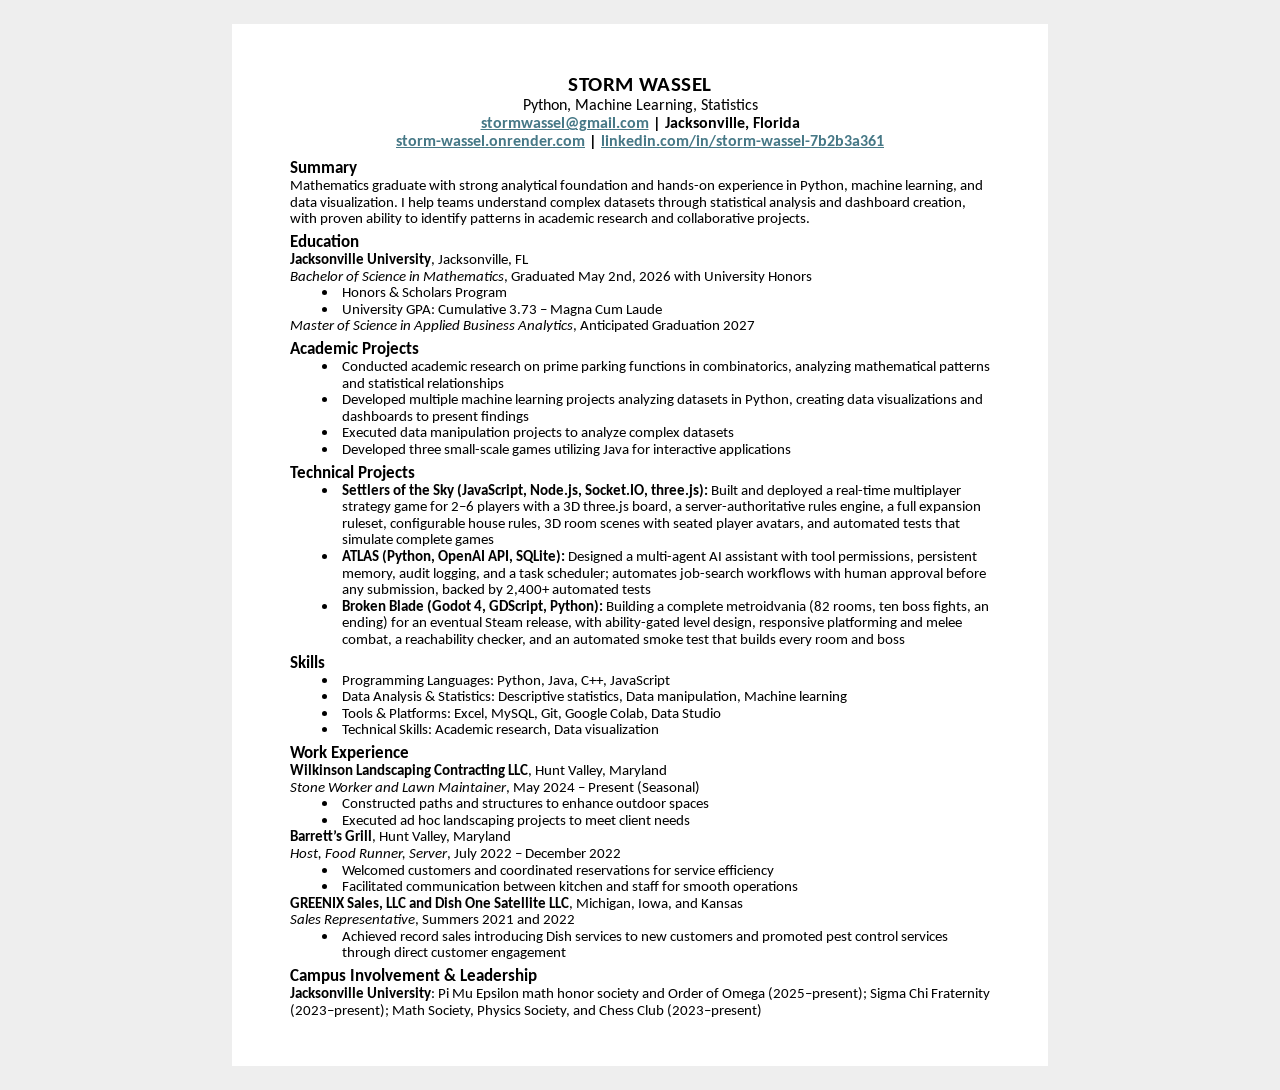
<file: resume.html>
﻿<!doctype html>
<html lang="en">
<head>
  <meta charset="utf-8">
  <meta name="viewport" content="width=device-width, initial-scale=1">
  <title>Resume · Storm Wassel</title>
  <!-- Source for resume.pdf. Content comes from content.js; build with: node build-resume.js -->
  <link rel="preconnect" href="https://fonts.googleapis.com">
  <link rel="preconnect" href="https://fonts.gstatic.com" crossorigin>
  <link href="https://fonts.googleapis.com/css2?family=Carlito:ital,wght@0,400;0,700;1,400;1,700&display=swap" rel="stylesheet">
  <style>
    @page { size: Letter; margin: 0.4in 0.6in; }
    * { box-sizing: border-box; }
    body { margin: 0; background: #fff; color: #000; font: 11pt/1.13 Carlito, Calibri, Arial, sans-serif; }
    main { max-width: 7.3in; margin: 0 auto; }
    @media screen { body { background: #eee; } main { background: #fff; padding: 0.5in 0.6in; margin: 24px auto; max-width: 8.5in; } }
    a { color: #467886; font-weight: 700; }
    header { text-align: center; margin-bottom: 6pt; }
    h1 { font-size: 16pt; margin: 0; letter-spacing: 0.02em; }
    header p { margin: 0; font-size: 12pt; }
    h2 { font-size: 12.5pt; margin: 4pt 0 0; }
    h2:first-of-type { margin-top: 0; }
    p { margin: 0; }
    ul { margin: 0; padding-left: 0.5in; }
    li { padding-left: 0.05in; }
    .entry { break-inside: avoid; }
  </style>
</head>
<body>
  <main id="resume"></main>
  <script src="content.js"></script>
  <script>
    const esc = s => String(s).replace(/[&<>"]/g, c => ({ "&": "&amp;", "<": "&lt;", ">": "&gt;", '"': "&quot;" }[c]));
    const bare = url => url.replace(/^https?:\/\/(www\.)?/, "");
    const list = items => items.length ? `<ul>${items.map(i => `<li>${i}</li>`).join("")}</ul>` : "";
    const R = RESUME, L = SITE.links;

    const education = R.education.map(e => `<div class="entry">
      <p><b>${esc(e.school)}</b>, ${esc(e.place)}</p>
      ${e.degrees.map(d => `<p><i>${esc(d.degree)}</i>, ${esc(d.detail)}</p>${list(d.bullets.map(esc))}`).join("")}
    </div>`).join("");

    const projects = PROJECTS.filter(p => p.resume)
      .map(p => `<b>${esc(p.title)} (${esc(p.resume.stack)}):</b> ${esc(p.resume.line)}`);

    const work = R.work.map(w => `<div class="entry">
      <p><b>${esc(w.org)}</b>, ${esc(w.place)}</p>
      <p><i>${esc(w.role)}</i>, ${esc(w.when)}</p>
      ${list(w.bullets.map(esc))}
    </div>`).join("");

    document.getElementById("resume").innerHTML = `
      <header>
        <h1>${esc(SITE.name.toUpperCase())}</h1>
        <p>${esc(R.tagline)}</p>
        <p><a href="mailto:${esc(L.email)}">${esc(L.email)}</a> <b>| ${esc(R.location)}</b></p>
        <p><a href="${esc(R.website)}">${esc(bare(R.website))}</a> <b>|</b> <a href="${esc(L.linkedin)}">${esc(bare(L.linkedin))}</a></p>
      </header>
      <h2>Summary</h2><p>${esc(R.summary)}</p>
      <h2>Education</h2>${education}
      <h2>Academic Projects</h2>${list(R.academicProjects.map(esc))}
      <h2>Technical Projects</h2>${list(projects)}
      <h2>Skills</h2>${list(R.skills.map(([k, v]) => `${esc(k)}: ${esc(v)}`))}
      <h2>Work Experience</h2>${work}
      <h2>Campus Involvement &amp; Leadership</h2>
      ${R.involvement.map(([k, v]) => `<p><b>${esc(k)}</b>: ${esc(v)}</p>`).join("")}
    `;
    document.fonts.ready.then(() => document.body.dataset.ready = "1");
  </script>
</body>
</html>
</file>
